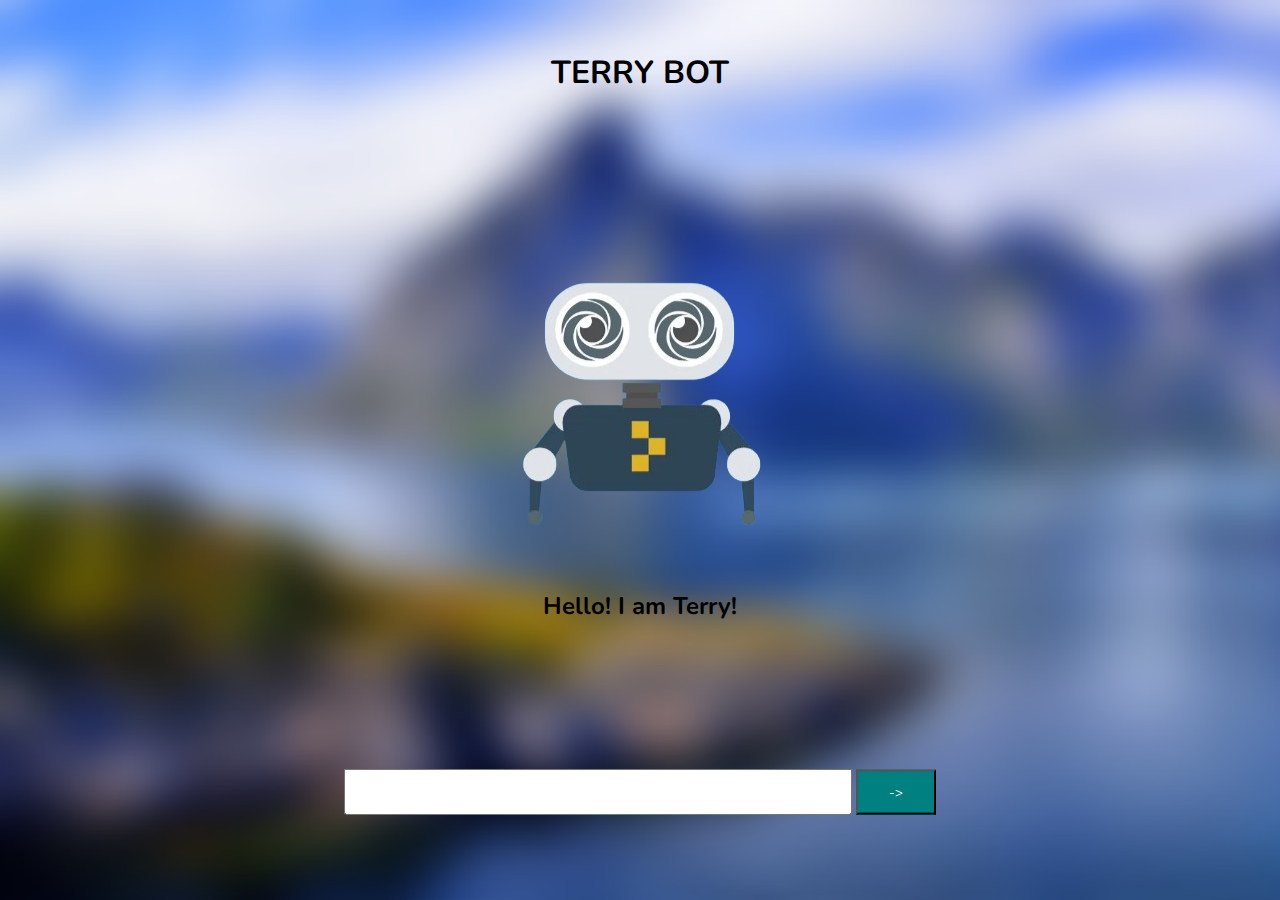
<file: index.html>
<!DOCTYPE html>
<html>

<head>
  <meta charset="utf-8">
  <meta name="viewport" content="width=device-width">
  <title>title</title>
  <link href="style.css" rel="stylesheet" type="text/css" />
</head>

<body>
  <br>
  

  </div>
  <h1>TERRY BOT</h1>
  <div class = "bot">
    <img src="Images/Terry.png">
    <h2 id = "Terry">Hello! I am Terry!</h2>
    
  </div>
  <div class="intr">
    <span>
      <input id = "Resp">
      <button onclick="respond()">-></button>
    </span>
  </div>
  <script src="script.js"></script>

</body>

</html>
</file>
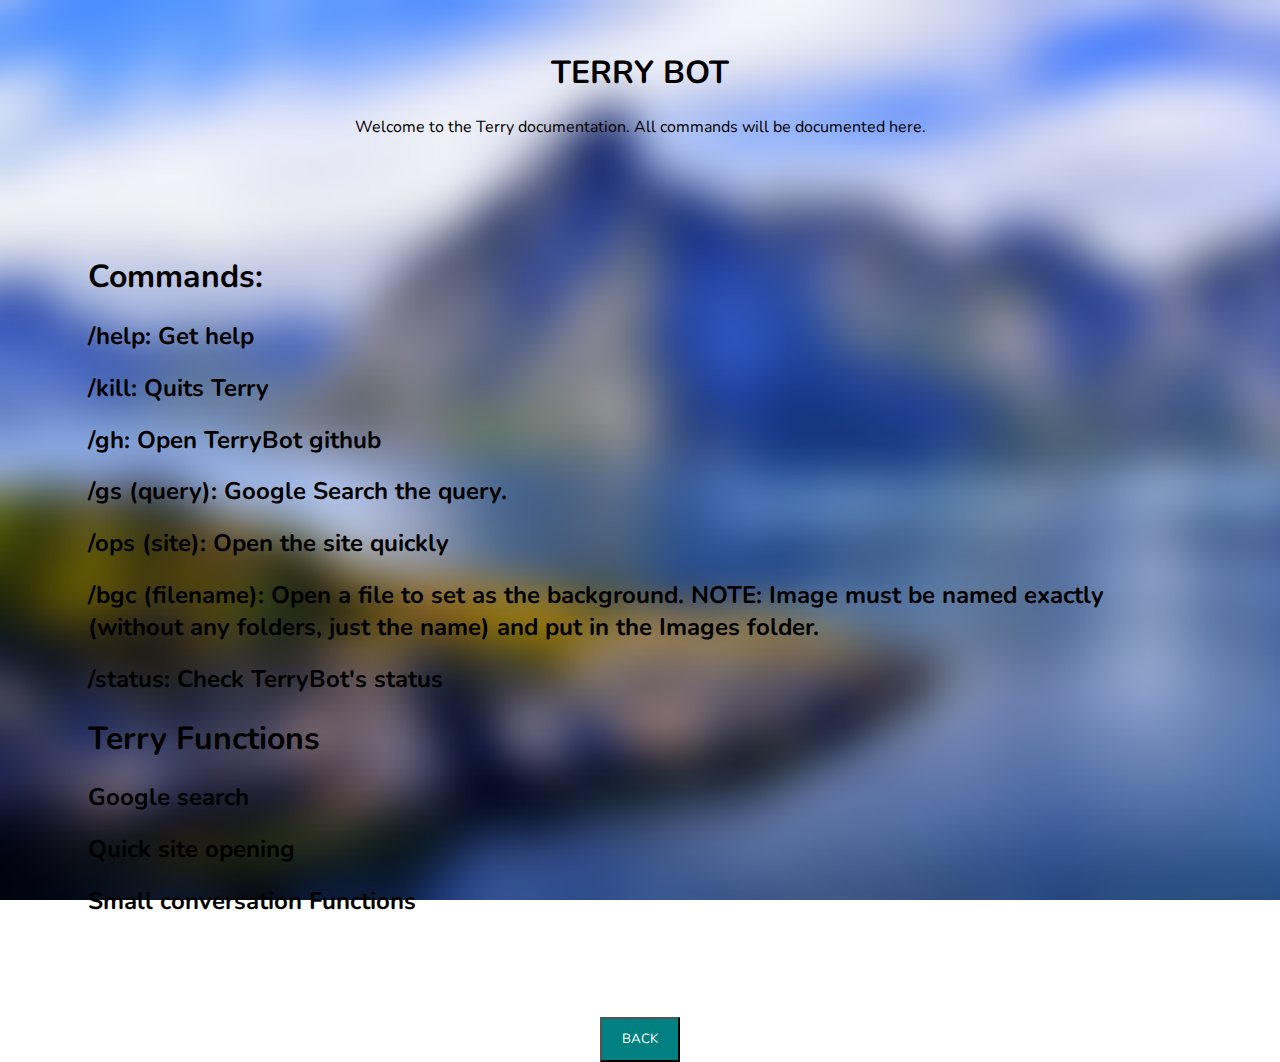
<file: help.html>
<!DOCTYPE html>
<html>

<head>
  <meta charset="utf-8">
  <meta name="viewport" content="width=device-width">
  <title>TerryHelp</title>
  <link href="style.css" rel="stylesheet" type="text/css" />
  <link rel="icon" type="image/x-icon" href="images/Terry.png">
</head>

<body id = "mainbg" onload = "checksaved()">
  <br>
  

  </div>
  <h1>TERRY BOT</h1>
  <p>Welcome to the Terry documentation. All commands will be documented here.</p>
  <div style="text-align: left; padding: 5em">
    <h1>Commands:</h1>
    <h2>/help: Get help</h2>
    <h2>/kill: Quits Terry</h2>
    <h2>/gh: Open TerryBot github</h2>
    <h2>/gs (query): Google Search the query.</h2>
    <h2>/ops (site): Open the site quickly</h2>
    <h2>/bgc (filename): Open a file to set as the background. NOTE: Image must be named exactly (without any folders, just the name) and put in the Images folder.</h2>
    <h2>/status: Check TerryBot's status</h2>
    <h1>Terry Functions</h1>
    <h2>Google search</h2>
    <h2>Quick site opening</h2>
    <h2>Small conversation Functions</h2>
  </div>
  <a  href = "terry.html">
    <button>BACK</button>
  </a>
  
  <p></p>
  
  <script src="script.js"></script>

</body>

</html>
</file>
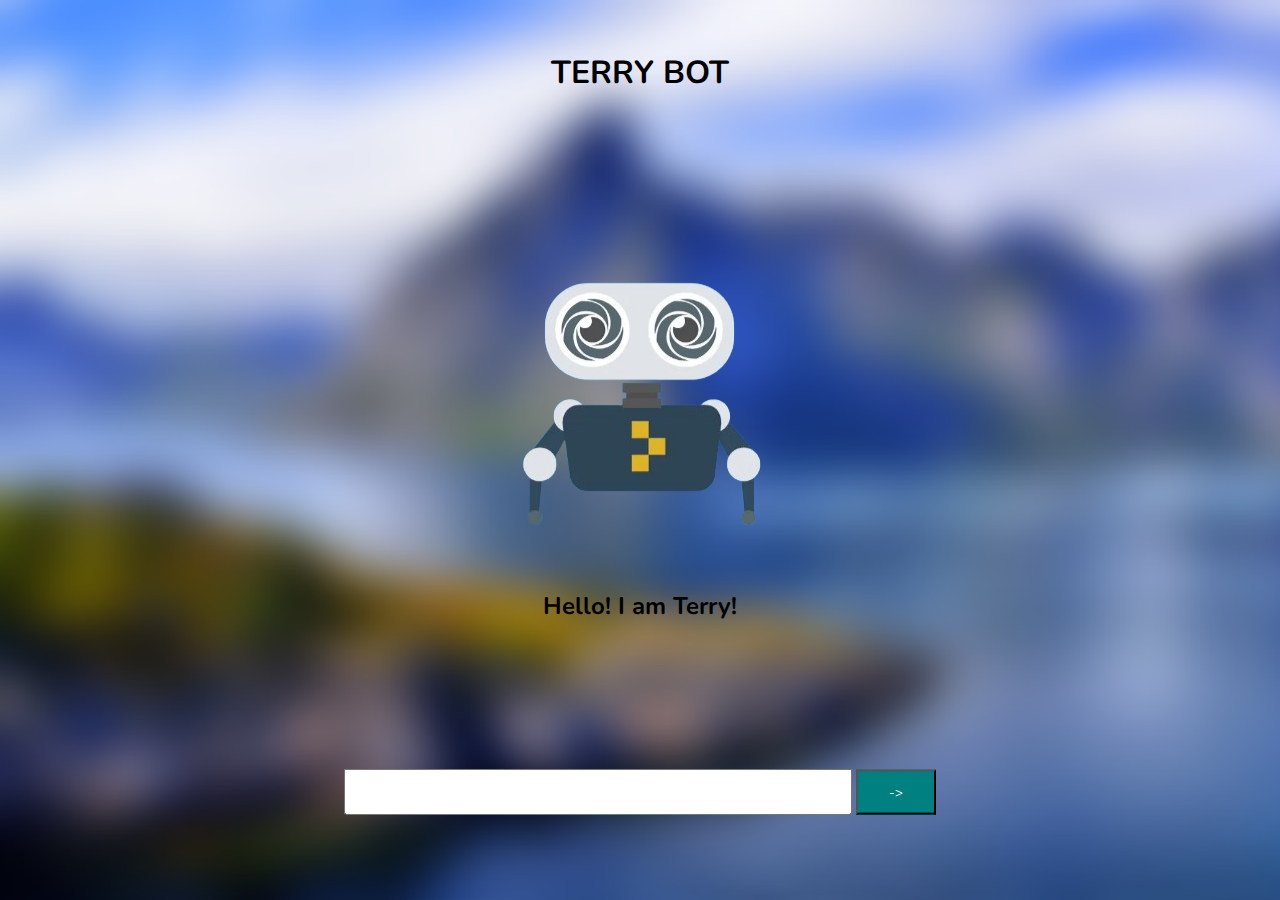
<file: terry.html>
<!DOCTYPE html>
<html>

<head>
  <meta charset="utf-8">
  <meta name="viewport" content="width=device-width">
  <title>TerryBot</title>
  <link href="style.css" rel="stylesheet" type="text/css" />
  <link rel="icon" type="image/x-icon" href="images/Terry.png">
</head>

<body id = "mainbg">
  <br>
  

  </div>
  <h1>TERRY BOT</h1>
  <div class = "bot">
    <img src="Images/Terry.png">
    <h2 id = "Terry">Hello! I am Terry!</h2>
    
  </div>
  <div class="intr">
    <span>
      <input id = "Resp">
      <button onclick="respond()">-></button>
    </span>
  </div>
  <script src="script.js"></script>

</body>

</html>
</file>
<file: style.css>
@import url('https://fonts.googleapis.com/css2?family=Noto+Sans:ital,wght@0,100..900;1,100..900&family=Nunito:ital,wght@0,200..1000;1,200..1000&family=Open+Sans:ital,wght@0,300..800;1,300..800&display=swap');
html {
    height: 100%;
    width: 100%;
    font-family: "Nunito", sans-serif;


}

.bot {
    text-align: center;
    top: 50%;
    left: 50%;
    transform: translate(-50%, -50%);
    position: absolute;

}


body {
    text-align: center;
    background-image: url("Images/BG.png");
    background-repeat: none;
    background-size: cover;
    background-attachment: fixed;
    
    text-align: center;
}

button {
    background-color: teal;
    color: white;
    border-width: 2px;
    font-family: "Nunito", sans-serif;
    height: 45px;
    width: 80px
}

input {
    height: 40px;
    width: 500px
}

.intr {
    text-align: center;
    top: 90%;
    left: 50%;
    transform: translate(-50%, -90%);
    position: absolute;
}
</file>
